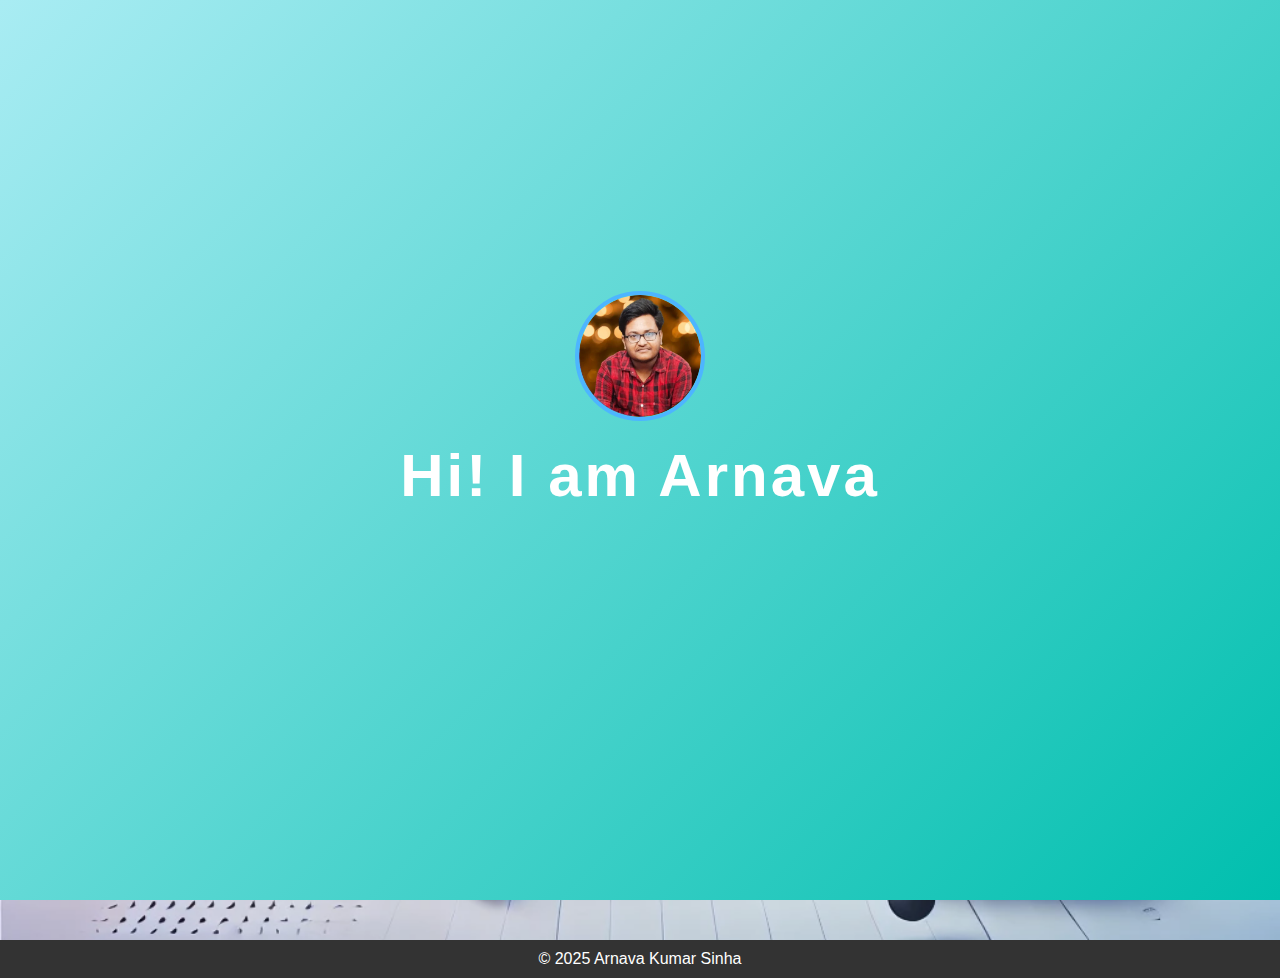
<file: index.html>
<!DOCTYPE html>
<html lang="en">
<head>
    <meta charset="UTF-8">
    <meta name="viewport" content="width=device-width, initial-scale=1.0">
    <title>Arnava Kumar Sinha | Landing</title>
    <link rel="stylesheet" href="style.css">
    <script defer src="script.js"></script>
</head>
<body>
    <!-- Hero Section (Cover) -->
    <div class="landing-hero">
        <div class="hero-content">
            <img src="profile.jpg" alt="Arnava Kumar Sinha" class="profile-photo">
            <h1>Hi! I am <span class="dynamic-name">Arnava Kumar Sinha</span></h1>
            <p class="dynamic-text">Software Developer | Problem Solver | Tech Enthusiast | Electrical Engineer</p>
            <a href="home.html" class="cta-button">Enter</a>
        </div>
    </div>

    <footer>
        <p>© 2025 Arnava Kumar Sinha</p>
    </footer>
</body>
</html>
</file>
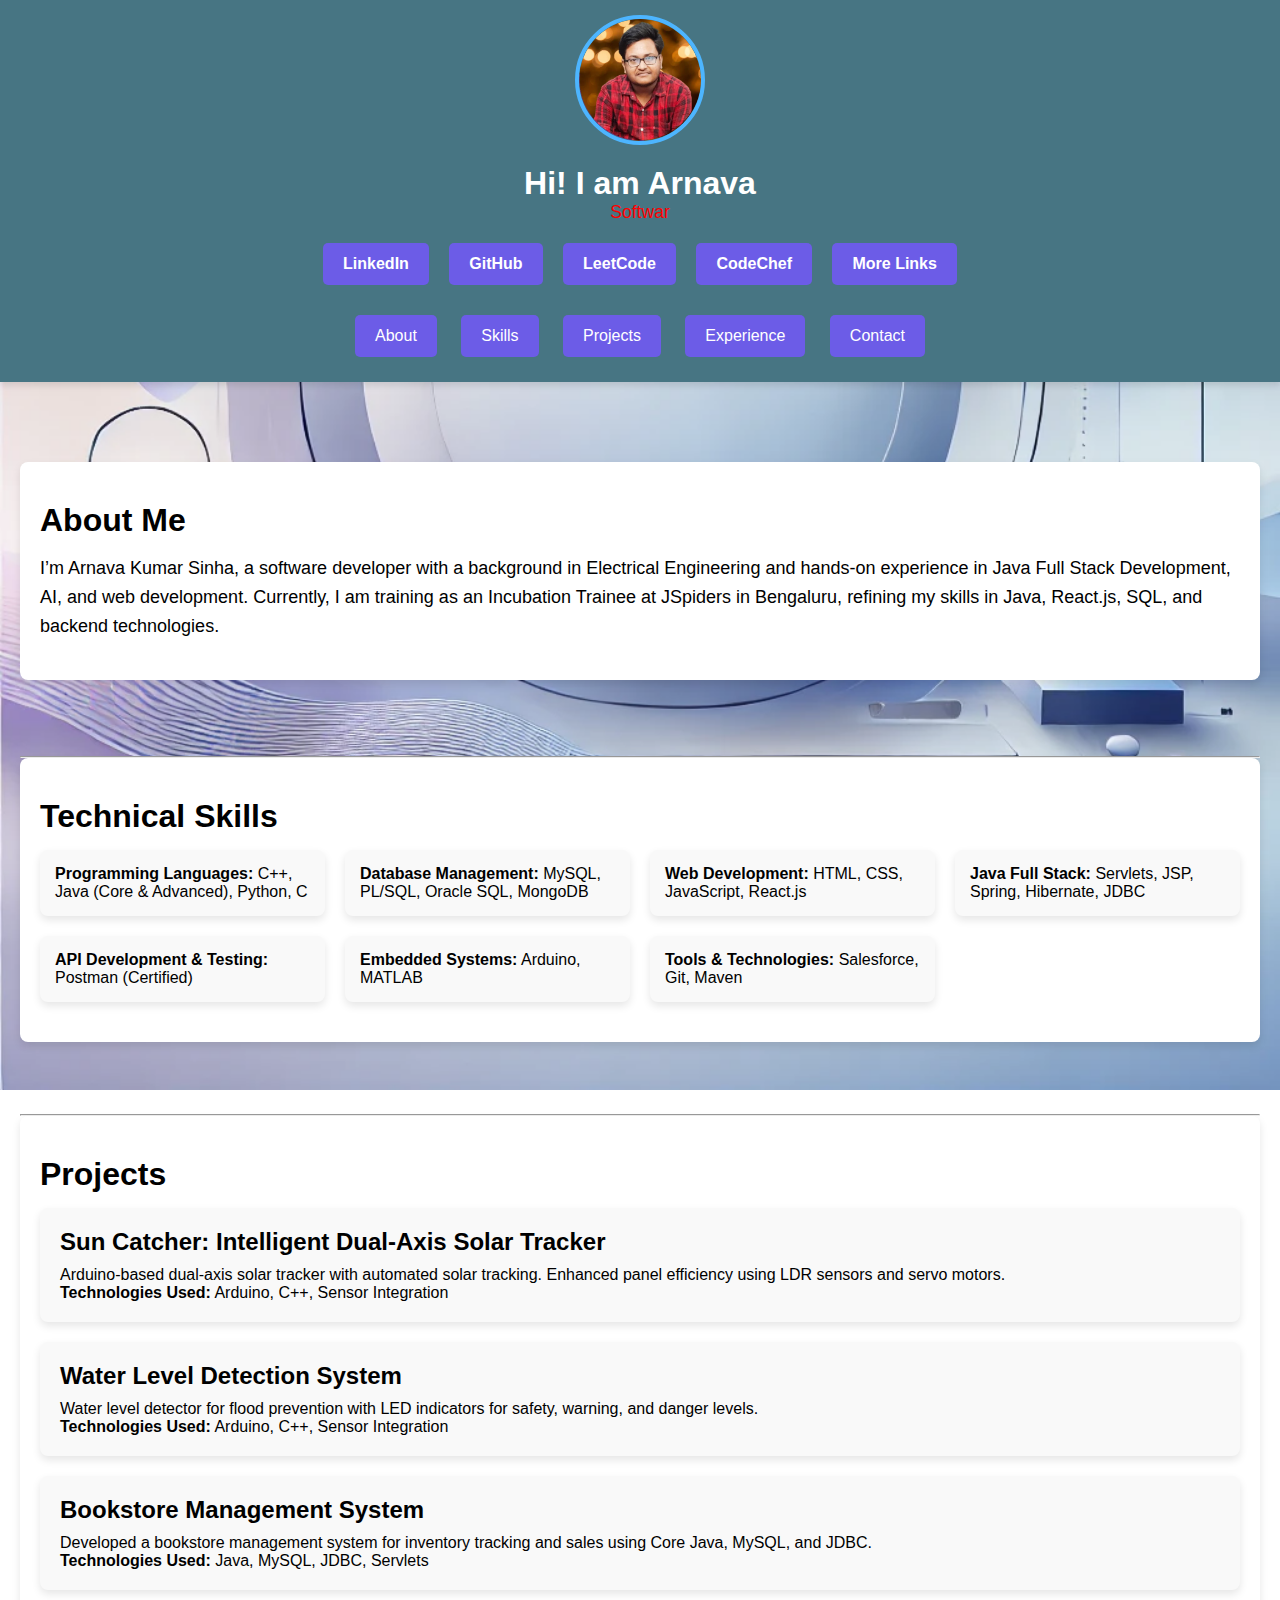
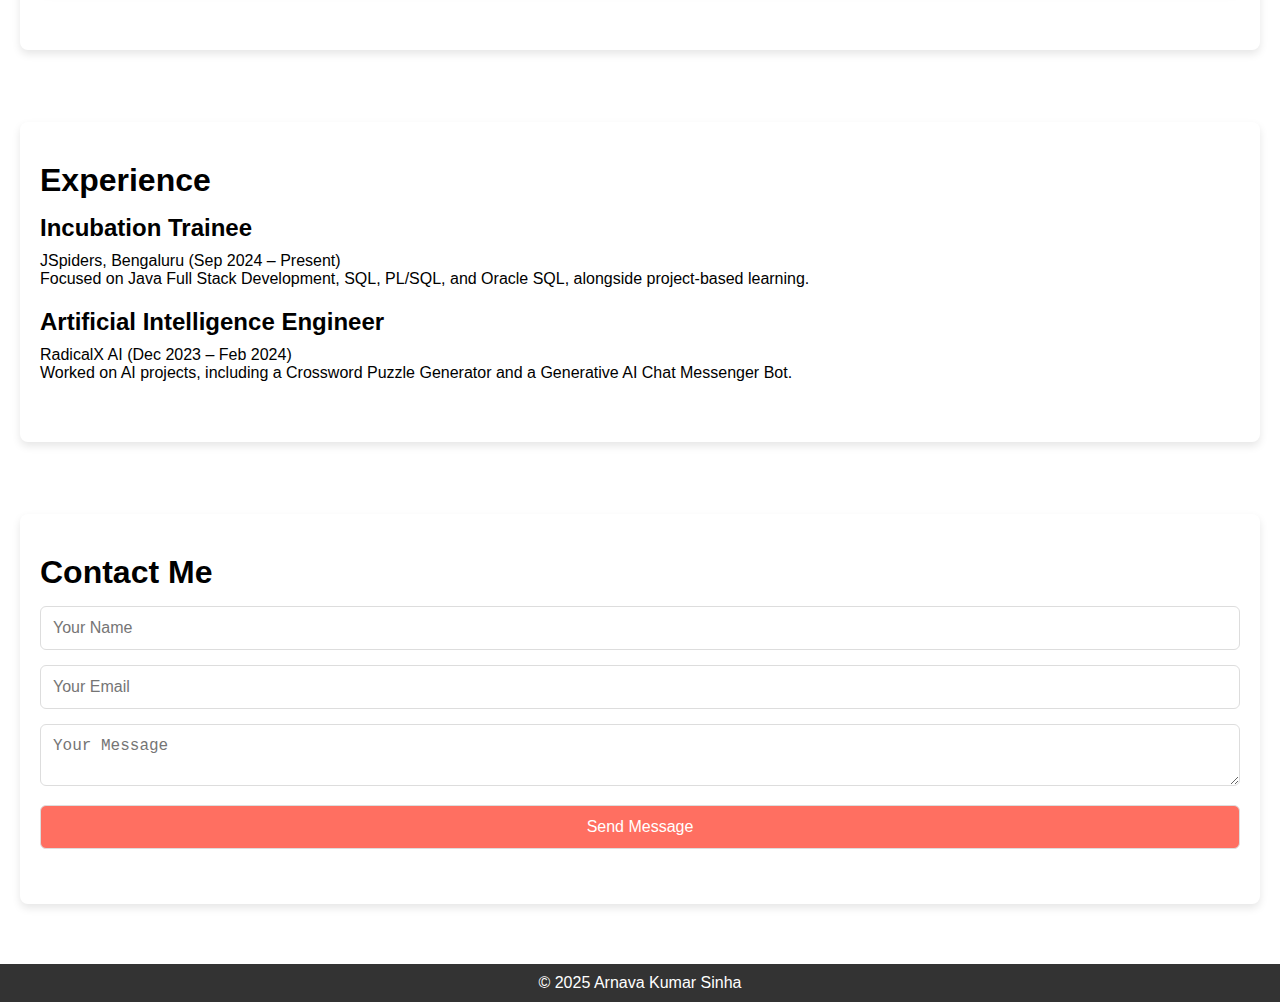
<file: home.html>
<!DOCTYPE html>
<html lang="en">

<head>
    <meta charset="UTF-8">
    <meta name="viewport" content="width=device-width, initial-scale=1.0">
    <title>Arnava Kumar Sinha | Software Developer</title>
    <link rel="stylesheet" href="style.css">
    <script defer src="script.js"></script>
</head>

<body>
    <!-- Static Info Fixed Header -->
    <header class="fixed-header">
        <div class="header-content">
            <img src="profile.jpg" alt="Arnava Kumar Sinha" class="profile-photo">
            <h1>Hi! I am <span class="dynamic-name">Arnava Kumar Sinha</span></h1>
            <p class="dynamic-text">Software Developer | Problem Solver | Tech Enthusiast | Electrical Engineer</p>
            <nav class="social-links">
                <a href="https://www.linkedin.com/in/arnava-kumar-sinha" target="_blank" class="nav-button">LinkedIn</a>
                <a href="https://github.com/ARNAVSINHA1" target="_blank" class="nav-button">GitHub</a>
                <a href="https://leetcode.com/arnavsinha-er/" target="_blank" class="nav-button">LeetCode</a>
                <a href="https://www.codechef.com/users/arnava_k_sinha" target="_blank" class="nav-button">CodeChef</a>
                <a href="https://linktr.ee/arnavsinha.er" target="_blank" class="nav-button">More Links</a>
            </nav>
        </div>
        <nav>
            <a href="#about" class="nav-button">About</a>
            <a href="#skills" class="nav-button">Skills</a>
            <a href="#projects" class="nav-button">Projects</a>
            <a href="#experience" class="nav-button">Experience</a>
            <a href="#contact" class="nav-button">Contact</a>
        </nav>
    </header>

    <main>
        <section id="about">
            <h2>About Me</h2>
            <p class="about-text">I’m Arnava Kumar Sinha, a software developer with a background in Electrical
                Engineering and hands-on experience in Java Full Stack Development, AI, and web development. Currently,
                I am training as an Incubation Trainee at JSpiders in Bengaluru, refining my skills in Java, React.js,
                SQL, and backend technologies.</p>
        </section><br> <br>
        <hr>

        <section id="skills">
            <h2>Technical Skills</h2>
            <div class="skills-grid">
                <div class="skill-item"><strong>Programming Languages:</strong> C++, Java (Core & Advanced), Python, C
                </div>
                <div class="skill-item"><strong>Database Management:</strong> MySQL, PL/SQL, Oracle SQL, MongoDB</div>
                <div class="skill-item"><strong>Web Development:</strong> HTML, CSS, JavaScript, React.js</div>
                <div class="skill-item"><strong>Java Full Stack:</strong> Servlets, JSP, Spring, Hibernate, JDBC</div>
                <div class="skill-item"><strong>API Development & Testing:</strong> Postman (Certified)</div>
                <div class="skill-item"><strong>Embedded Systems:</strong> Arduino, MATLAB</div>
                <div class="skill-item"><strong>Tools & Technologies:</strong> Salesforce, Git, Maven</div>
            </div>
        </section><br> <br> <br> <br>
        <hr>
        <section id="projects">
            <h2>Projects</h2>
            <div class="project-card">
                <h3>Sun Catcher: Intelligent Dual-Axis Solar Tracker</h3>
                <p>Arduino-based dual-axis solar tracker with automated solar tracking. Enhanced panel efficiency using
                    LDR sensors and servo motors.</p>
                <p><strong>Technologies Used:</strong> Arduino, C++, Sensor Integration</p>
            </div>
            <div class="project-card">
                <h3>Water Level Detection System</h3>
                <p>Water level detector for flood prevention with LED indicators for safety, warning, and danger levels.
                </p>
                <p><strong>Technologies Used:</strong> Arduino, C++, Sensor Integration</p>
            </div>
            <div class="project-card">
                <h3>Bookstore Management System</h3>
                <p>Developed a bookstore management system for inventory tracking and sales using Core Java, MySQL, and
                    JDBC.</p>
                <p><strong>Technologies Used:</strong> Java, MySQL, JDBC, Servlets</p>
            </div>
        </section>
        <br> <br><br> <br>
        <section id="experience">
            <h2>Experience</h2>
            <div class="experience-item">
                <h3>Incubation Trainee</h3>
                <p>JSpiders, Bengaluru (Sep 2024 – Present)</p>
                <p>Focused on Java Full Stack Development, SQL, PL/SQL, and Oracle SQL, alongside project-based
                    learning.</p>
            </div>
            <div class="experience-item">
                <h3>Artificial Intelligence Engineer</h3>
                <p>RadicalX AI (Dec 2023 – Feb 2024)</p>
                <p>Worked on AI projects, including a Crossword Puzzle Generator and a Generative AI Chat Messenger Bot.
                </p>
            </div>
        </section>
        <br> <br> <br> <br>
        <section id="contact">
            <h2>Contact Me</h2>
            <form action="#" method="post">
                <input type="text" name="name" placeholder="Your Name" required>
                <input type="email" name="email" placeholder="Your Email" required>
                <textarea name="message" placeholder="Your Message" required></textarea>
                <button type="submit">Send Message</button>
            </form>
        </section>

    </main>

    <footer>
        <p>© 2025 Arnava Kumar Sinha</p>
    </footer>
</body>

</html>
</file>
<file: style.css>
/* Basic body styling */
* {
    margin: 0;
    padding: 0;
    box-sizing: border-box;
}
body {
    font-family: 'Arial', sans-serif;
    margin: 0;
    padding: 0;
    box-sizing: border-box;
    background: url('background.jpg') no-repeat center center fixed;
    background-size: cover;
}
nav {
    color: #000;
    text-align: center;
    margin-top: 20px;
}

.nav-button {
    display: inline-block;
    margin: 10px;
    padding: 12px 20px;
    background-color: #6c5ce7;
    color: white;
    font-size: 1rem;
    text-decoration: none;
    border-radius: 5px;
    transition: background-color 0.3s ease;
}

.nav-button:hover {
    background-color: #5c4ac7;
}

.nav-button:active {
    background-color: #4c3e9b;
}
/* Header Section */
header {
    background-color: rgba(72, 150, 240, 0.85);
    color: #fff;
    padding: 2.5rem 1rem;
    text-align: center;
    box-shadow: 0 4px 8px rgba(0, 0, 0, 0.2);
}
.dynamic-text {
    font-size: 1.1rem;
    color: #ff0000;
    margin-bottom: 1rem;
}

.social-links a {
    color: #ffffff;
    margin: 0 8px;
    text-decoration: none;
    font-weight: bold;
}
.social-links a:hover {
    color: #90ee90;
}
.profile-photo {
    width: 130px;
    height: 130px;
    border-radius: 50%;
    border: 4px solid #4db5ff;
    margin-bottom: 1rem;
}
/* Landing Hero Section */
.landing-hero {
    height: 100vh;
    background: linear-gradient(135deg, #a9ecf3, #00bfae);
    color: white;
    display: flex;
    justify-content: center;
    align-items: center;
    text-align: center;
    position: relative;
    overflow: hidden;
    animation: fadeIn 2s ease-out;
}

.hero-content h1 {
    font-size: 60px;
    margin-bottom: 20px;
    letter-spacing: 3px;
    animation: fadeInText 1s ease-out;
}

.hero-content p {
    font-size: 24px;
    margin-bottom: 30px;
    opacity: 0;
    animation: fadeInText 2s ease-out 0.5s forwards;
}

.cta-button {
    background-color: #ff6f61;
    color: white;
    padding: 15px 30px;
    text-decoration: none;
    font-size: 18px;
    border-radius: 5px;
    transition: all 0.3s ease;
    opacity: 0;
    animation: fadeInText 2s ease-out 1s forwards;
}

.cta-button:hover {
    background-color: #ff5a4d;
    transform: scale(1.1);
}

@keyframes fadeIn {
    0% {
        opacity: 0;
    }
    100% {
        opacity: 1;
    }
}

@keyframes fadeInText {
    0% {
        opacity: 0;
    }
    100% {
        opacity: 1;
    }
}

/* Static Header for Home Page */
.fixed-header {
    position: relative;
    top: 0;
    left: 0;
    width: 100%;
    background-color: #477583;
    color: white;
    padding: 15px 20px;
    z-index: 1000;
    box-shadow: 0 4px 6px rgba(0, 0, 0, 0.1);
}

.fixed-header .static-info h2 {
    margin: 0;
    font-size: 24px;
    font-weight: bold;
}

.fixed-header .static-info p {
    margin: 5px 0;
    font-size: 14px;
}

/* Main content padding adjustment */
main,section {
    padding: 80px 20px 20px 20px; /* Adding space for the fixed header */
}

/* About Section Styling */
#about {
    position: relative;
    background-color: #fff;
    padding: 40px 20px;
    border-radius: 8px;
    box-shadow: 0 4px 8px rgba(0, 0, 0, 0.1);
    margin-bottom: 40px;
}

#about h2 {
    font-size: 32px;
    margin-bottom: 15px;
}

#about p {
    font-size: 18px;
    line-height: 1.6;
}

/* Skills Section Styling */
#skills {
    background-color: #fff;
    padding: 40px 20px;
    border-radius: 8px;
    box-shadow: 0 4px 8px rgba(0, 0, 0, 0.1);
}

#skills h2 {
    font-size: 32px;
    margin-bottom: 15px;
}

.skills-grid {
    display: grid;
    grid-template-columns: repeat(auto-fit, minmax(250px, 1fr));
    gap: 20px;
}

.skill-item {
    background-color: #f9f9f9;
    padding: 15px;
    border-radius: 8px;
    box-shadow: 0 4px 8px rgba(0, 0, 0, 0.1);
    font-size: 16px;
}

/* Projects Section Styling */
#projects {
    background-color: #fff;
    padding: 40px 20px;
    border-radius: 8px;
    box-shadow: 0 4px 8px rgba(0, 0, 0, 0.1);
}

#projects h2 {
    font-size: 32px;
    margin-bottom: 15px;
}

.project-card {
    background-color: #f9f9f9;
    padding: 20px;
    border-radius: 8px;
    box-shadow: 0 4px 8px rgba(0, 0, 0, 0.1);
    margin-bottom: 20px;
}

.project-card h3 {
    font-size: 24px;
    margin-bottom: 10px;
}

.project-card p {
    font-size: 16px;
}

/* Experience Section Styling */
#experience {
    background-color: #fff;
    padding: 40px 20px;
    border-radius: 8px;
    box-shadow: 0 4px 8px rgba(0, 0, 0, 0.1);
}

#experience h2 {
    font-size: 32px;
    margin-bottom: 15px;
}

.experience-item {
    margin-bottom: 20px;
}

.experience-item h3 {
    font-size: 24px;
    margin-bottom: 10px;
}

/* Contact Section Styling */
#contact {
    background-color: #fff;
    padding: 40px 20px;
    border-radius: 8px;
    box-shadow: 0 4px 8px rgba(0, 0, 0, 0.1);
}

#contact h2 {
    font-size: 32px;
    margin-bottom: 15px;
}

form input,
form textarea,
form button {
    width: 100%;
    padding: 12px;
    margin-bottom: 15px;
    border-radius: 6px;
    border: 1px solid #ddd;
    font-size: 16px;
}

form button {
    background-color: #ff6f61;
    color: white;
    cursor: pointer;
    transition: all 0.3s ease;
}

form button:hover {
    background-color: #ff5a4d;
}

footer {
    background-color: #333;
    color: white;
    text-align: center;
    padding: 10px 0;
    margin-top: 40px;
}
</file>
